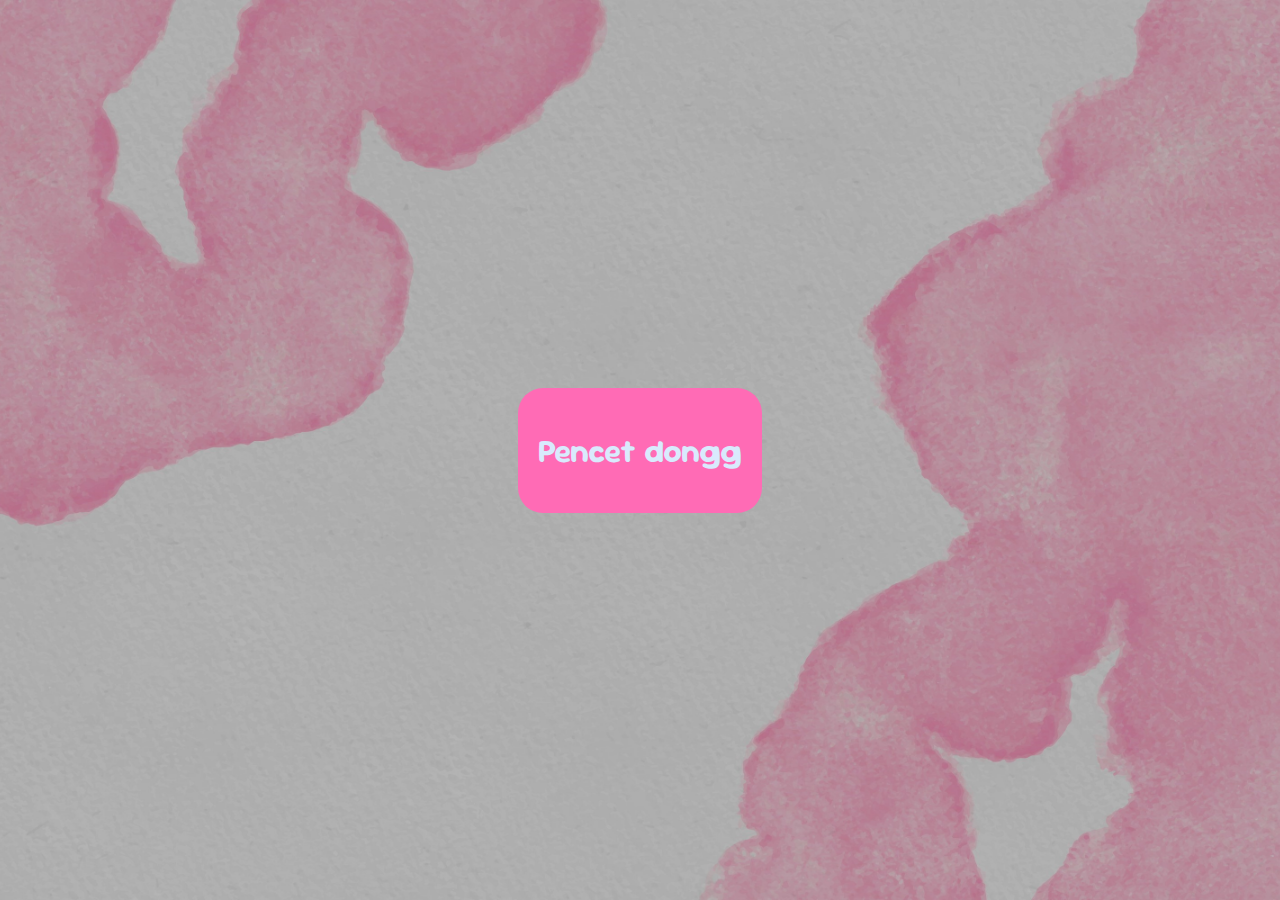
<file: index.html>
<!DOCTYPE html>
<html lang="en">
  <head>
    <meta charset="UTF-8" />
    <meta name="viewport" content="width=device-width, initial-scale=1.0" />
    <title>HELLOO</title>

    <link rel="stylesheet" href="styles.css" />
    <link
      href="https://cdnjs.cloudflare.com/ajax/libs/font-awesome/6.0.0/css/all.min.css"
      rel="stylesheet"
    />
    
  </head>
  <body>

    <section class="envelope" onclick="flipBoxText()">
      <p>Pencet dongg</p>
    </section>

    <div class="box-text">
      <h1>From Your Love</h1>
      <h2>
        HAPPY <br />
        BIRTHDAY
      </h2>
      <p>
        Happy Birthday Cintaa <br />
        aku ada sesuatu nih buat kamu <br />
        pencet tu yang dibawah
      </p>
      <a href="page.html" class="btn">LOVE</a>
    </div>

    <script src="script.js"></script>
  </body>
</html>
</file>
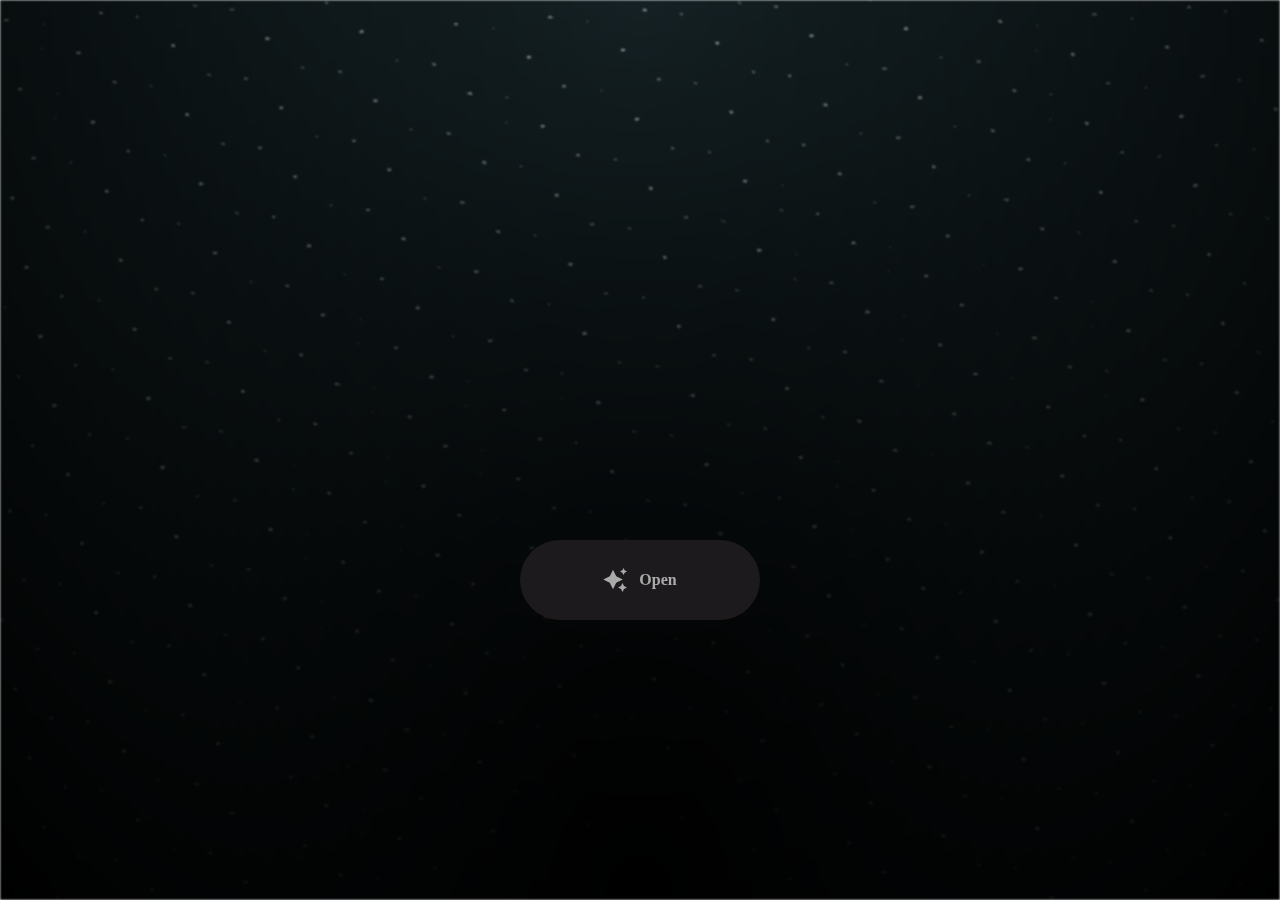
<file: flowers/index.html>
<html lang="en">

<head>
  <meta charset="UTF-8">
  <meta name="viewport" content="width=device-width, initial-scale=1.0">
  <link rel="shortcut icon" href="images/gift.png" type="image/x-icon">
  <link rel="stylesheet" href="css/index.css">

  <!-- Document Title -->
  <title>I Have Something</title>
</head>

<body>
  <!-- Background -->
  <div class="night"></div>

  <!-- Title -->
  <h1 class="title"></h1>

  <!-- Button -->
  <div style="position: absolute; top: 60vh; width: 100%; display: flex; justify-content: center;">
    <a href="flower.html" class="btn">
      <svg height="24" width="24" fill="#FFFFFF" viewBox="0 0 24 24" data-name="Layer 1" id="Layer_1" class="sparkle">
        <path
          d="M10,21.236,6.755,14.745.264,11.5,6.755,8.255,10,1.764l3.245,6.491L19.736,11.5l-6.491,3.245ZM18,21l1.5,3L21,21l3-1.5L21,18l-1.5-3L18,18l-3,1.5ZM19.333,4.667,20.5,7l1.167-2.333L24,3.5,21.667,2.333,20.5,0,19.333,2.333,17,3.5Z">
        </path>
      </svg>

      <span class="text">Open</span>
    </a>
  </div>

  <script src="js/index.js"></script>
</body>

</html>
</file>
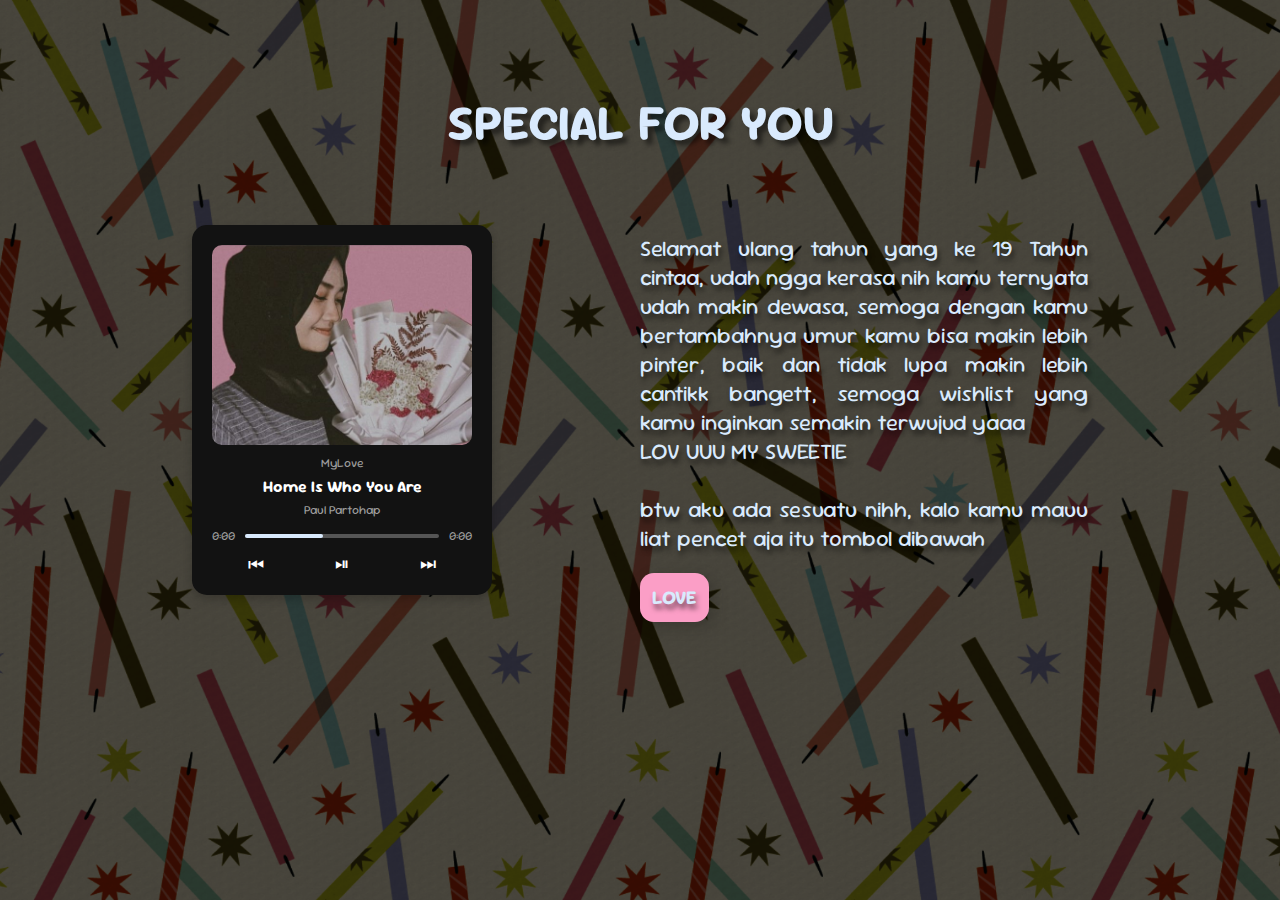
<file: page.html>
<!DOCTYPE html>
<html lang="en">
  <head>
    <meta charset="UTF-8" />
    <meta name="viewport" content="width=device-width, initial-scale=1.0" />
    <title>For You</title>

    <link rel="stylesheet" href="page.css" />
    <link
      href="https://cdnjs.cloudflare.com/ajax/libs/font-awesome/6.0.0/css/all.min.css"
      rel="stylesheet"
    />
  </head>
  <body>
    <h1>SPECIAL FOR YOU</h1>

    <div class="music-player">
      <!-- Album Cover -->
      <div class="album-cover">
        <span></span>
      </div>

      <!-- Info Lagu -->
      <div class="song-info">
        <p class="device">MyLove</p>
        <h2>Home Is Who You Are</h2>
        <p class="artist">Paul Partohap</p>
      </div>

      <!-- Progress Bar -->
      <div class="progress-container">
        <span class="current-time">0:00</span>
        <div class="progress-bar">
          <div class="progress" id="progress"></div>
        </div>
        <span class="total-time">0:00</span>
      </div>

      <!-- Kontrol Tombol -->
      <div class="controls">
        <button class="prev-btn">⏮</button>
        <button class="play-btn" id="playPauseBtn">⏯</button>
        <button class="next-btn">⏭</button>
      </div>

      <!-- Kontrol Volume
        <div class="volume-control">
            <input type="range" min="0" max="100" value="50" id="volumeSlider">
        </div>  -->

      <!-- Audio Element -->
      <audio id="audio" src="mp3/sound.mp3"></audio>
    </div>

    <div class="greet">
      <p>
        Selamat ulang tahun yang ke 19 Tahun cintaa, udah ngga kerasa nih kamu
        ternyata udah makin dewasa, semoga dengan kamu bertambahnya umur kamu
        bisa makin lebih pinter, baik dan tidak lupa makin lebih cantikk
        bangett, semoga wishlist yang kamu inginkan semakin terwujud yaaa <br />
        LOV UUU MY SWEETIE
      </p>
      <br />
      <p>
        btw aku ada sesuatu nihh, kalo kamu mauu liat pencet aja itu tombol
        dibawah
      </p>
      <br />
      <a href="flowers/index.html" class="btn-m">LOVE</a>
    </div>

    <script src="script.js"></script>
  </body>
</html>
</file>
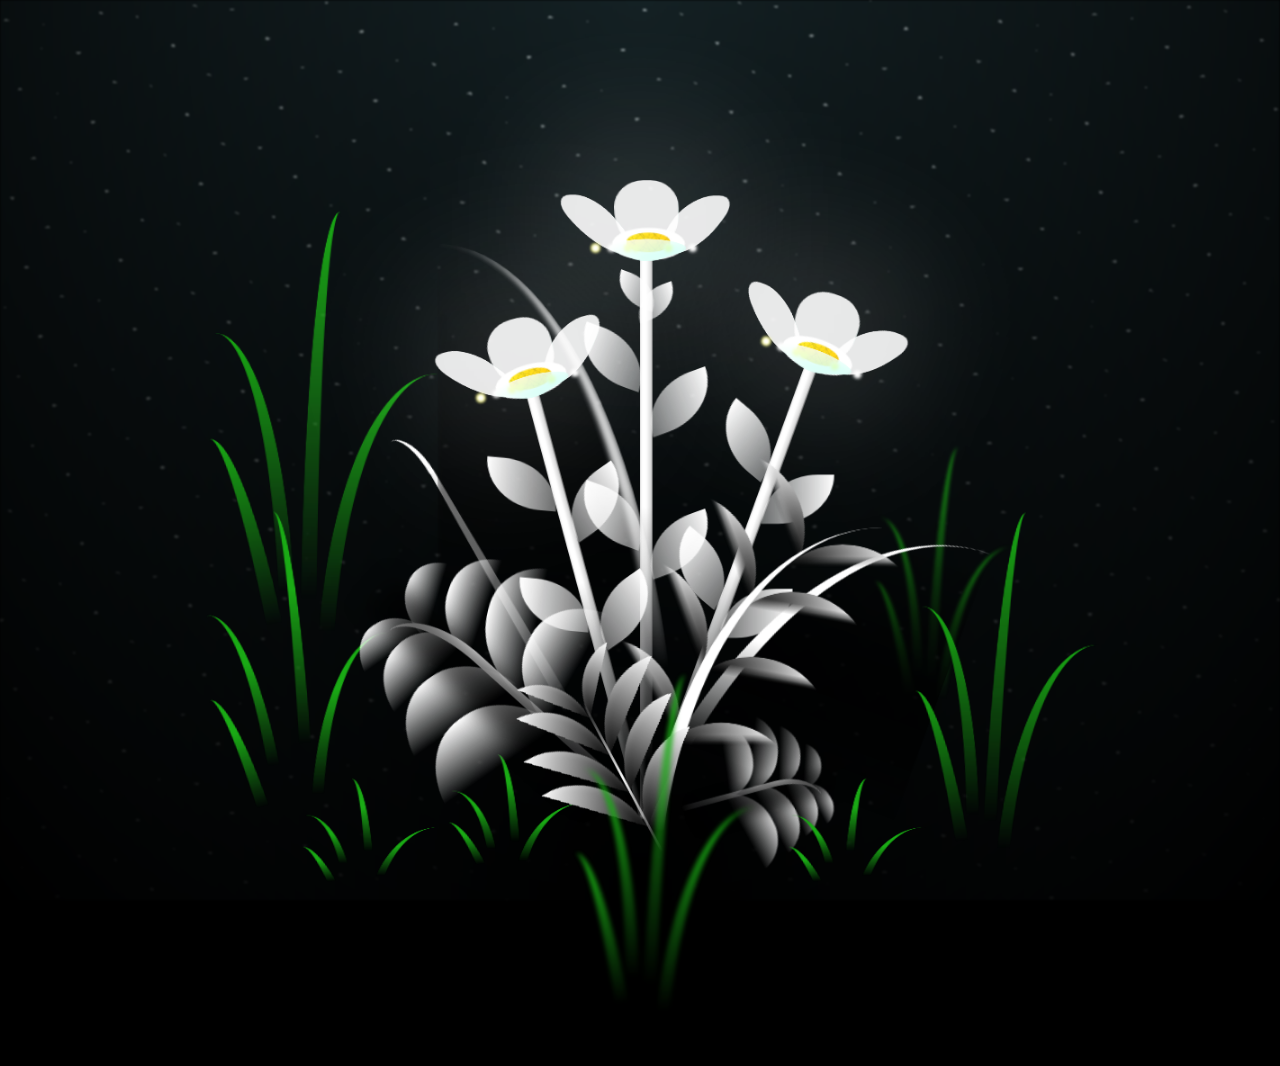
<file: flowers/flower.html>
<!DOCTYPE html>
<html lang="en">

<head>
  <meta charset="UTF-8">
  <meta http-equiv="X-UA-Compatible" content="IE=edge">
  <meta name="viewport" content="width=device-width, initial-scale=1.0">
  <link rel="shortcut icon" href="images/gift.png" type="image/x-icon">
  <link rel="stylesheet" href="css/style.css">

  <!-- Document Title -->
  <title>FLOWERS</title>
</head>

<body class="not-loaded">
  <!-- Background -->
  <div class="night"></div>

  <!-- Flower -->
  <div class="flowers">
    <div class="flower flower--1">
      <div class="flower__leafs flower__leafs--1">
        <div class="flower__leaf flower__leaf--1"></div>
        <div class="flower__leaf flower__leaf--2"></div>
        <div class="flower__leaf flower__leaf--3"></div>
        <div class="flower__leaf flower__leaf--4"></div>
        <div class="flower__white-circle"></div>

        <div class="flower__light flower__light--1"></div>
        <div class="flower__light flower__light--2"></div>
        <div class="flower__light flower__light--3"></div>
        <div class="flower__light flower__light--4"></div>
        <div class="flower__light flower__light--5"></div>
        <div class="flower__light flower__light--6"></div>
        <div class="flower__light flower__light--7"></div>
        <div class="flower__light flower__light--8"></div>

      </div>
      <div class="flower__line">
        <div class="flower__line__leaf flower__line__leaf--1"></div>
        <div class="flower__line__leaf flower__line__leaf--2"></div>
        <div class="flower__line__leaf flower__line__leaf--3"></div>
        <div class="flower__line__leaf flower__line__leaf--4"></div>
        <div class="flower__line__leaf flower__line__leaf--5"></div>
        <div class="flower__line__leaf flower__line__leaf--6"></div>
      </div>
    </div>

    <div class="flower flower--2">
      <div class="flower__leafs flower__leafs--2">
        <div class="flower__leaf flower__leaf--1"></div>
        <div class="flower__leaf flower__leaf--2"></div>
        <div class="flower__leaf flower__leaf--3"></div>
        <div class="flower__leaf flower__leaf--4"></div>
        <div class="flower__white-circle"></div>

        <div class="flower__light flower__light--1"></div>
        <div class="flower__light flower__light--2"></div>
        <div class="flower__light flower__light--3"></div>
        <div class="flower__light flower__light--4"></div>
        <div class="flower__light flower__light--5"></div>
        <div class="flower__light flower__light--6"></div>
        <div class="flower__light flower__light--7"></div>
        <div class="flower__light flower__light--8"></div>

      </div>
      <div class="flower__line">
        <div class="flower__line__leaf flower__line__leaf--1"></div>
        <div class="flower__line__leaf flower__line__leaf--2"></div>
        <div class="flower__line__leaf flower__line__leaf--3"></div>
        <div class="flower__line__leaf flower__line__leaf--4"></div>
      </div>
    </div>

    <div class="flower flower--3">
      <div class="flower__leafs flower__leafs--3">
        <div class="flower__leaf flower__leaf--1"></div>
        <div class="flower__leaf flower__leaf--2"></div>
        <div class="flower__leaf flower__leaf--3"></div>
        <div class="flower__leaf flower__leaf--4"></div>
        <div class="flower__white-circle"></div>

        <div class="flower__light flower__light--1"></div>
        <div class="flower__light flower__light--2"></div>
        <div class="flower__light flower__light--3"></div>
        <div class="flower__light flower__light--4"></div>
        <div class="flower__light flower__light--5"></div>
        <div class="flower__light flower__light--6"></div>
        <div class="flower__light flower__light--7"></div>
        <div class="flower__light flower__light--8"></div>

      </div>
      <div class="flower__line">
        <div class="flower__line__leaf flower__line__leaf--1"></div>
        <div class="flower__line__leaf flower__line__leaf--2"></div>
        <div class="flower__line__leaf flower__line__leaf--3"></div>
        <div class="flower__line__leaf flower__line__leaf--4"></div>
      </div>
    </div>

    <div class="grow-ans" style="--d:1.2s">
      <div class="flower__g-long">
        <div class="flower__g-long__top"></div>
        <div class="flower__g-long__bottom"></div>
      </div>
    </div>

    <div class="growing-grass">
      <div class="flower__grass flower__grass--1">
        <div class="flower__grass--top"></div>
        <div class="flower__grass--bottom"></div>
        <div class="flower__grass__leaf flower__grass__leaf--1"></div>
        <div class="flower__grass__leaf flower__grass__leaf--2"></div>
        <div class="flower__grass__leaf flower__grass__leaf--3"></div>
        <div class="flower__grass__leaf flower__grass__leaf--4"></div>
        <div class="flower__grass__leaf flower__grass__leaf--5"></div>
        <div class="flower__grass__leaf flower__grass__leaf--6"></div>
        <div class="flower__grass__leaf flower__grass__leaf--7"></div>
        <div class="flower__grass__leaf flower__grass__leaf--8"></div>
        <div class="flower__grass__overlay"></div>
      </div>
    </div>

    <div class="growing-grass">
      <div class="flower__grass flower__grass--2">
        <div class="flower__grass--top"></div>
        <div class="flower__grass--bottom"></div>
        <div class="flower__grass__leaf flower__grass__leaf--1"></div>
        <div class="flower__grass__leaf flower__grass__leaf--2"></div>
        <div class="flower__grass__leaf flower__grass__leaf--3"></div>
        <div class="flower__grass__leaf flower__grass__leaf--4"></div>
        <div class="flower__grass__leaf flower__grass__leaf--5"></div>
        <div class="flower__grass__leaf flower__grass__leaf--6"></div>
        <div class="flower__grass__leaf flower__grass__leaf--7"></div>
        <div class="flower__grass__leaf flower__grass__leaf--8"></div>
        <div class="flower__grass__overlay"></div>
      </div>
    </div>

    <div class="grow-ans" style="--d:2.4s">
      <div class="flower__g-right flower__g-right--1">
        <div class="leaf"></div>
      </div>
    </div>

    <div class="grow-ans" style="--d:2.8s">
      <div class="flower__g-right flower__g-right--2">
        <div class="leaf"></div>
      </div>
    </div>

    <div class="grow-ans" style="--d:2.8s">
      <div class="flower__g-front">
        <div class="flower__g-front__leaf-wrapper flower__g-front__leaf-wrapper--1">
          <div class="flower__g-front__leaf"></div>
        </div>
        <div class="flower__g-front__leaf-wrapper flower__g-front__leaf-wrapper--2">
          <div class="flower__g-front__leaf"></div>
        </div>
        <div class="flower__g-front__leaf-wrapper flower__g-front__leaf-wrapper--3">
          <div class="flower__g-front__leaf"></div>
        </div>
        <div class="flower__g-front__leaf-wrapper flower__g-front__leaf-wrapper--4">
          <div class="flower__g-front__leaf"></div>
        </div>
        <div class="flower__g-front__leaf-wrapper flower__g-front__leaf-wrapper--5">
          <div class="flower__g-front__leaf"></div>
        </div>
        <div class="flower__g-front__leaf-wrapper flower__g-front__leaf-wrapper--6">
          <div class="flower__g-front__leaf"></div>
        </div>
        <div class="flower__g-front__leaf-wrapper flower__g-front__leaf-wrapper--7">
          <div class="flower__g-front__leaf"></div>
        </div>
        <div class="flower__g-front__leaf-wrapper flower__g-front__leaf-wrapper--8">
          <div class="flower__g-front__leaf"></div>
        </div>
        <div class="flower__g-front__line"></div>
      </div>
    </div>

    <div class="grow-ans" style="--d:3.2s">
      <div class="flower__g-fr">
        <div class="leaf"></div>
        <div class="flower__g-fr__leaf flower__g-fr__leaf--1"></div>
        <div class="flower__g-fr__leaf flower__g-fr__leaf--2"></div>
        <div class="flower__g-fr__leaf flower__g-fr__leaf--3"></div>
        <div class="flower__g-fr__leaf flower__g-fr__leaf--4"></div>
        <div class="flower__g-fr__leaf flower__g-fr__leaf--5"></div>
        <div class="flower__g-fr__leaf flower__g-fr__leaf--6"></div>
        <div class="flower__g-fr__leaf flower__g-fr__leaf--7"></div>
        <div class="flower__g-fr__leaf flower__g-fr__leaf--8"></div>
      </div>
    </div>

    <div class="long-g long-g--0">
      <div class="grow-ans" style="--d:3s">
        <div class="leaf leaf--0"></div>
      </div>
      <div class="grow-ans" style="--d:2.2s">
        <div class="leaf leaf--1"></div>
      </div>
      <div class="grow-ans" style="--d:3.4s">
        <div class="leaf leaf--2"></div>
      </div>
      <div class="grow-ans" style="--d:3.6s">
        <div class="leaf leaf--3"></div>
      </div>
    </div>

    <div class="long-g long-g--1">
      <div class="grow-ans" style="--d:3.6s">
        <div class="leaf leaf--0"></div>
      </div>
      <div class="grow-ans" style="--d:3.8s">
        <div class="leaf leaf--1"></div>
      </div>
      <div class="grow-ans" style="--d:4s">
        <div class="leaf leaf--2"></div>
      </div>
      <div class="grow-ans" style="--d:4.2s">
        <div class="leaf leaf--3"></div>
      </div>
    </div>

    <div class="long-g long-g--2">
      <div class="grow-ans" style="--d:4s">
        <div class="leaf leaf--0"></div>
      </div>
      <div class="grow-ans" style="--d:4.2s">
        <div class="leaf leaf--1"></div>
      </div>
      <div class="grow-ans" style="--d:4.4s">
        <div class="leaf leaf--2"></div>
      </div>
      <div class="grow-ans" style="--d:4.6s">
        <div class="leaf leaf--3"></div>
      </div>
    </div>

    <div class="long-g long-g--3">
      <div class="grow-ans" style="--d:4s">
        <div class="leaf leaf--0"></div>
      </div>
      <div class="grow-ans" style="--d:4.2s">
        <div class="leaf leaf--1"></div>
      </div>
      <div class="grow-ans" style="--d:3s">
        <div class="leaf leaf--2"></div>
      </div>
      <div class="grow-ans" style="--d:3.6s">
        <div class="leaf leaf--3"></div>
      </div>
    </div>

    <div class="long-g long-g--4">
      <div class="grow-ans" style="--d:4s">
        <div class="leaf leaf--0"></div>
      </div>
      <div class="grow-ans" style="--d:4.2s">
        <div class="leaf leaf--1"></div>
      </div>
      <div class="grow-ans" style="--d:3s">
        <div class="leaf leaf--2"></div>
      </div>
      <div class="grow-ans" style="--d:3.6s">
        <div class="leaf leaf--3"></div>
      </div>
    </div>

    <div class="long-g long-g--5">
      <div class="grow-ans" style="--d:4s">
        <div class="leaf leaf--0"></div>
      </div>
      <div class="grow-ans" style="--d:4.2s">
        <div class="leaf leaf--1"></div>
      </div>
      <div class="grow-ans" style="--d:3s">
        <div class="leaf leaf--2"></div>
      </div>
      <div class="grow-ans" style="--d:3.6s">
        <div class="leaf leaf--3"></div>
      </div>
    </div>

    <div class="long-g long-g--6">
      <div class="grow-ans" style="--d:4.2s">
        <div class="leaf leaf--0"></div>
      </div>
      <div class="grow-ans" style="--d:4.4s">
        <div class="leaf leaf--1"></div>
      </div>
      <div class="grow-ans" style="--d:4.6s">
        <div class="leaf leaf--2"></div>
      </div>
      <div class="grow-ans" style="--d:4.8s">
        <div class="leaf leaf--3"></div>
      </div>
    </div>

    <div class="long-g long-g--7">
      <div class="grow-ans" style="--d:3s">
        <div class="leaf leaf--0"></div>
      </div>
      <div class="grow-ans" style="--d:3.2s">
        <div class="leaf leaf--1"></div>
      </div>
      <div class="grow-ans" style="--d:3.5s">
        <div class="leaf leaf--2"></div>
      </div>
      <div class="grow-ans" style="--d:3.6s">
        <div class="leaf leaf--3"></div>
      </div>
    </div>
  </div>

  <!-- Title -->
  <h1 class="title"><span id="title"></span></h1>
</body>

</html>

<!-- Import Javascript -->
<script src="js/main.js"></script>
</file>
<file: styles.css>
@import url("https://fonts.googleapis.com/css2?family=Atma:wght@300;400;500;600;700&family=Fredoka:wght@300..700&family=Italiana&family=Love+Ya+Like+A+Sister&family=Luckiest+Guy&family=Poppins:ital,wght@0,100;0,200;0,300;0,400;0,500;0,600;0,700;0,800;0,900;1,100;1,200;1,300;1,400;1,500;1,600;1,700;1,800;1,900&family=Sour+Gummy:ital,wght@0,100..900;1,100..900&family=Tinos:ital,wght@0,400;0,700;1,400;1,700&display=swap");

body {
  font-family: "Sour Gummy", sans-serif;
  display: flex;
  justify-content: center;
  align-items: center;
  height: 100vh;
  margin: 0;
  background-image: url(img/back1.jpg);
  background-size: cover;
  background-position: center; /* Menambahkan posisi latar belakang agar tetap terfokus */
  background-attachment: fixed; /* Agar gambar latar belakang tetap saat scroll */
}

.envelope {
  font-size: 2rem;
  cursor: pointer;
  color: rgb(217, 234, 253);
  background-color: rgb(255, 107, 181);
  padding: 10px 20px;
  font-weight: bold;
  border-radius: 25px;
  text-decoration: none;
  text-align: center;
  display: inline-block;
  transition: transform 0.3s ease; /* Efek transisi */
}

.envelope:hover {
  transform: scale(1.1); /* Efek zoom saat hover */
}

.box-text {
  color: rgb(251, 158, 198);
  display: none;
  padding: 12%;
  background-color: #D9EAFD;
  border-radius: 30px;
  max-width: 300px;
  text-align: center;
  transform: rotateY(90deg);
  transition: transform 0.6s ease;
  position: relative;
}

.box-text h1 {
  margin-top: 0;
  padding-top: 0;
  position: absolute;
  font-size: 1.5rem;
  top: 10%;
  left: 50%;
  transform: translateX(-50%);
}

.box-text h2 {
  font-size: 3rem; /* Menurunkan ukuran font untuk responsivitas */
}

.box-text p {
  padding-top: 10%;
  font-size: 18px;
}

.btn {
  color: white;
  background-color: #ff69b4;
  padding: 10px 20px;
  font-size: 1.2rem;
  font-weight: bold;
  border-radius: 25px;
  text-decoration: none;
  position: absolute;
  bottom: 10%;
  left: 50%;
  transform: translateX(-50%);
  text-align: center;
}

.btn:hover {
  background-color: #ff1493;
}

.box-text.show {
  display: block;
  transform: rotateY(0deg);
}

.envelope.hide {
  display: none;
}

@media screen and (max-width: 768px) {
  body {
    display: flex;
    justify-content: center;
    align-items: center;
    height: 100vh;
    margin: 0;
    flex-direction: column;
  }

  .envelope {
    font-size: 1.5rem;
    padding: 10px 20px;
    display: inline-block;
    margin: 0 auto;
  }

  .box-text {
    padding: 20px; /* Menambah padding lebih banyak agar box lebih besar */
    max-width: 100%; /* Membuat box lebih lebar */
    background-color: #D9EAFD;
    border-radius: 30px;
    text-align: center;
    color: rgb(251, 158, 198);
    display: none;
    transform: rotateY(90deg);
    transition: transform 0.6s ease;
    position: relative;
    font-size: 1.4rem; /* Meningkatkan ukuran font di dalam box-text */
  }

  .box-text h1 {
    font-size: 20px; /* Membesarkan ukuran font h1 */
    margin: 0;
  }

  .box-text h2 {
    padding-top: 70px;
    font-size: 40px; /* Membesarkan ukuran font h2 */
  }

  .box-text p {
    font-size: 20; /* Membesarkan ukuran font dalam paragraf */
    padding-top: 5%;
    padding-bottom: 27%;
  }

  .btn {
    font-size: 20px;
    margin-top: 100%;
  }
}
</file>
<file: flowers/css/index.css>
*,
*::after,
*::before {
  padding: 0;
  margin: 0;
  box-sizing: border-box;
}

:root {
  --dark-color: #000;
}

.night {
  position: fixed;
  left: 50%;
  top: 0;
  transform: translateX(-50%);
  width: 100%;
  height: 100%;
  filter: blur(0.1vmin);
  background-image: radial-gradient(ellipse at top, transparent 0%, var(--dark-color)), radial-gradient(ellipse at bottom, var(--dark-color), rgba(145, 233, 255, 0.2)), repeating-linear-gradient(220deg, rgb(0, 0, 0) 0px, rgb(0, 0, 0) 19px, transparent 19px, transparent 22px), repeating-linear-gradient(189deg, rgb(0, 0, 0) 0px, rgb(0, 0, 0) 19px, transparent 19px, transparent 22px), repeating-linear-gradient(148deg, rgb(0, 0, 0) 0px, rgb(0, 0, 0) 19px, transparent 19px, transparent 22px), linear-gradient(90deg, rgb(255, 255, 250), rgb(240, 240, 240));
}

.title {
  position: absolute;
  top: 0;
  left: 0;
  color: white;
  font-family: 'Courier New', Courier, monospace;

  display: flex;
  flex-wrap: wrap;
  justify-content: center;
  align-content: center;
  align-items: center;

  width: 100%;
  height: 100vh;
  text-shadow: 0 0 20px white;
  letter-spacing: 0px;
}

@media (min-width: 500px) {
  .title {
    letter-spacing: 20px;
  }
}

@keyframes typing {
  from {
    opacity: 0;
  }

  to {
    opacity: 1;
  }
}

/* Terapkan animasi dengan delay */
.title span {
  opacity: 0;
  animation: typing 1s ease forwards;
  animation-delay: var(--delay);
}

a {
  text-decoration: none;
}

.btn {
  border: none;
  width: 15em;
  height: 5em;
  border-radius: 3em;
  display: flex;
  justify-content: center;
  align-items: center;
  gap: 12px;
  background: #1C1A1C;
  cursor: pointer;
  transition: all 450ms ease-in-out;
}

.sparkle {
  fill: #AAAAAA;
  transition: all 800ms ease;
}

.text {
  font-weight: 600;
  color: #AAAAAA;
  font-size: medium;
}

.btn:hover {
  background: linear-gradient(0deg, #A47CF3, #683FEA);
  box-shadow: inset 0px 1px 0px 0px rgba(255, 255, 255, 0.4),
    inset 0px -4px 0px 0px rgba(0, 0, 0, 0.2),
    0px 0px 0px 4px rgba(255, 255, 255, 0.2),
    0px 0px 180px 0px #9917FF;
  transform: translateY(-2px);
}

.btn:hover .text {
  color: white;
}

.btn:hover .sparkle {
  fill: white;
  transform: scale(1.2);
}
</file>
<file: page.css>
@import url("https://fonts.googleapis.com/css2?family=Atma:wght@300;400;500;600;700&family=Fredoka:wght@300..700&family=Italiana&family=Love+Ya+Like+A+Sister&family=Luckiest+Guy&family=Poppins:ital,wght@0,100;0,200;0,300;0,400;0,500;0,600;0,700;0,800;0,900;1,100;1,200;1,300;1,400;1,500;1,600;1,700;1,800;1,900&family=Sour+Gummy:ital,wght@0,100..900;1,100..900&family=Tinos:ital,wght@0,400;0,700;1,400;1,700&display=swap");

/* Reset CSS */
* {
  margin: 0;
  padding: 0;
  box-sizing: border-box;
}

body {
  font-family: "Sour Gummy", sans-serif;
  display: flex;
  justify-content: center;
  align-items: center;
  height: 100vh;
  background-image: url(img/back2.png);
  background-size: cover;
}

h1 {
  position: absolute; /* Membuat h1 diatur posisinya */
  top: 10%; /* Atur jarak dari atas */
  left: 50%; /* Membuat h1 berada di tengah secara horizontal */
  transform: translateX(
    -50%
  ); /* Menggeser elemen ke kiri sebesar 50% lebarnya */
  color: #d9eafd; /* Warna teks */
  font-size: 50px; /* Ukuran font */
  font-weight: bold;
  z-index: 10; /* Pastikan h1 muncul di atas elemen lainnya */
  text-shadow: 5px 5px 5px rgba(0, 0, 0, 0.5); /* Efek bayangan teks */
}

.music-player {
  background-color: #121212; /* Warna gelap seperti Spotify */
  color: #fff;
  width: 300px;
  border-radius: 15px;
  padding: 20px;
  box-shadow: 0 4px 10px rgba(0, 0, 0, 0.2);
  text-align: center;
  position: absolute;
  top: 25%; /* Jarak dari atas */
  left: 15%;
}

.album-cover {
  width: 100%;
  height: 200px;
  background-image: url(img/pict1.jpg);
  background-size: cover;
  display: flex;
  justify-content: center;
  align-items: center;
  border-radius: 10px;
  color: #ddd;
  font-weight: bold;
}

.song-info {
  margin-top: 10px;
}

.device {
  font-size: 12px;
  color: #9c9c9c;
}

.song-info h2 {
  margin: 5px 0;
  font-size: 16px;
}

.artist {
  font-size: 12px;
  color: #9c9c9c;
}

/* Progress Bar */
.progress-container {
  display: flex;
  align-items: center;
  gap: 10px;
  margin-top: 10px;
}

.current-time,
.total-time {
  font-size: 12px;
  color: #9c9c9c;
}

.progress-bar {
  flex: 1;
  height: 4px;
  background-color: #555;
  border-radius: 2px;
  position: relative;
}

.progress {
  height: 100%;
  width: 40%; /* Sesuaikan ini untuk persentase waktu berjalan */
  background-color: #d9eafd;
  border-radius: 2px;
}

/* Kontrol Tombol */
.controls {
  display: flex;
  justify-content: space-around;
  margin-top: 10px;
}

button {
  background: none;
  border: none;
  color: #fff;
  font-size: 18px;
  cursor: pointer;
  transition: transform 0.2s;
}

button:hover {
  transform: scale(1.1);
}

/* Volume Control */
.volume-control {
  margin-top: 10px;
}

.volume-control input[type="range"] {
  width: 100%;
}

.devices {
  margin-top: 10px;
  font-size: 12px;
  color: #9c9c9c;
}

.greet {
  color: rgb(217, 234, 253);
  text-shadow: 2px 5px 5px rgba(0, 0, 0, 0.5); /* Efek bayangan teks */
  position: absolute;
  text-align: justify;
  font-size: 22px;
  top: 26%;
  left: 50%;
  right: 15%;
}

.btn-m {
  color: #d9eafd;
  font-size: 1.2rem;
  font-weight: bold;
  text-decoration: none;
  padding: 12px;
  border-radius: 14px;
  margin-top: 35%;
  background-color: #fb9ec6;
  box-shadow: 4px 4px 15px rgba(0, 0, 0, 0.2);
}

.love {
  position: absolute;
  top: 85%;
  font-size: 50px;
}

@media screen and (max-width: 768px) {
    body {
      flex-direction: column;
      height: auto;
      padding: 20px;
      display: flex;
      align-items: center; /* Pusatkan elemen secara horizontal */
    }
  
    h1 {
      font-size: 23px;
      transform: translateX(-50%);
      justify-content: center;
    }
  
    .music-player {
      width: 70%;
      top: 20%;
      left: 50%;
      transform: translateX(-50%);
    }
  
    .album-cover {
      width: 100%;
    }
  
    .song-info h2 {
      font-size: 14px;
    }
  
    .greet {
      color: rgb(217, 234, 253);
      text-shadow: 2px 5px 5px rgba(0, 0, 0, 0.5); /* Efek bayangan teks */
      position: absolute;
      text-align: justify;
      font-size: 18px;
      top: 75%; /* Atur posisi atas agar lebih baik di perangkat kecil */
      left: 0;
      right: 0; /* Ini memastikan jarak kiri dan kanan sama */
      margin-left: auto; /* Menambahkan margin kiri otomatis */
      margin-right: auto; /* Menambahkan margin kanan otomatis */
      width: 80%; /* Atur lebar sesuai kebutuhan */
    }
  
    .btn-m {
        color: #d9eafd;
        font-size: 1.2rem;
        font-weight: bold;
        text-decoration: none;
        padding: 12px;
        border-radius: 14px;
        margin-top: 20px; /* Menambahkan jarak atas */
        margin-bottom: 40px; /* Menambahkan ruang kosong di bawah tombol */
        background-color: #fb9ec6;
        box-shadow: 4px 4px 15px rgba(0, 0, 0, 0.2);
        display: block; /* Tombol berada di tengah */
        margin-left: auto;
        margin-right: auto;
        text-align: center; /* Memastikan teks di dalam tombol berada di tengah */
      }
      
  }
</file>
<file: flowers/css/style.css>
*,
*::after,
*::before {
  padding: 0;
  margin: 0;
  box-sizing: border-box;
}

:root {
  --dark-color: #000;
}

.title {
  position: absolute;
  width: 100%;
  text-align: center;
  margin-top: 50px;
  top: 0;
  left: 0;
  color: white;
  font-family: 'Courier New', Courier, monospace;
  font-size: 70px;
  text-shadow: 0px 0px 20px white;
}

body {
  display: flex;
  align-items: flex-end;
  justify-content: center;
  min-height: 100vh;
  background-color: var(--dark-color);
  overflow: hidden;
  perspective: 1000px;
}

.night {
  position: fixed;
  left: 50%;
  top: 0;
  transform: translateX(-50%);
  width: 100%;
  height: 100%;
  filter: blur(0.1vmin);
  background-image: radial-gradient(ellipse at top, transparent 0%, var(--dark-color)), radial-gradient(ellipse at bottom, var(--dark-color), rgba(145, 233, 255, 0.2)), repeating-linear-gradient(220deg, rgb(0, 0, 0) 0px, rgb(0, 0, 0) 19px, transparent 19px, transparent 22px), repeating-linear-gradient(189deg, rgb(0, 0, 0) 0px, rgb(0, 0, 0) 19px, transparent 19px, transparent 22px), repeating-linear-gradient(148deg, rgb(0, 0, 0) 0px, rgb(0, 0, 0) 19px, transparent 19px, transparent 22px), linear-gradient(90deg, rgb(255, 255, 250), rgb(240, 240, 240));
}

.flowers {
  position: relative;
  transform: scale(0.9);
}

.flower {
  position: absolute;
  bottom: 10vmin;
  transform-origin: bottom center;
  z-index: 10;
  --fl-speed: 0.8s;
}

.flower--1 {
  animation: moving-flower-1 4s linear infinite;
}

.flower--1 .flower__line {
  height: 70vmin;
  animation-delay: 0.3s;
}

.flower--1 .flower__line__leaf--1 {
  animation: blooming-leaf-right var(--fl-speed) 1.6s backwards;
}

.flower--1 .flower__line__leaf--2 {
  animation: blooming-leaf-right var(--fl-speed) 1.4s backwards;
}

.flower--1 .flower__line__leaf--3 {
  animation: blooming-leaf-left var(--fl-speed) 1.2s backwards;
}

.flower--1 .flower__line__leaf--4 {
  animation: blooming-leaf-left var(--fl-speed) 1s backwards;
}

.flower--1 .flower__line__leaf--5 {
  animation: blooming-leaf-right var(--fl-speed) 1.8s backwards;
}

.flower--1 .flower__line__leaf--6 {
  animation: blooming-leaf-left var(--fl-speed) 2s backwards;
}

.flower--2 {
  left: 50%;
  transform: rotate(20deg);
  animation: moving-flower-2 4s linear infinite;
}

.flower--2 .flower__line {
  height: 60vmin;
  animation-delay: 0.6s;
}

.flower--2 .flower__line__leaf--1 {
  animation: blooming-leaf-right var(--fl-speed) 1.9s backwards;
}

.flower--2 .flower__line__leaf--2 {
  animation: blooming-leaf-right var(--fl-speed) 1.7s backwards;
}

.flower--2 .flower__line__leaf--3 {
  animation: blooming-leaf-left var(--fl-speed) 1.5s backwards;
}

.flower--2 .flower__line__leaf--4 {
  animation: blooming-leaf-left var(--fl-speed) 1.3s backwards;
}

.flower--3 {
  left: 50%;
  transform: rotate(-15deg);
  animation: moving-flower-3 4s linear infinite;
}

.flower--3 .flower__line {
  animation-delay: 0.9s;
}

.flower--3 .flower__line__leaf--1 {
  animation: blooming-leaf-right var(--fl-speed) 2.5s backwards;
}

.flower--3 .flower__line__leaf--2 {
  animation: blooming-leaf-right var(--fl-speed) 2.3s backwards;
}

.flower--3 .flower__line__leaf--3 {
  animation: blooming-leaf-left var(--fl-speed) 2.1s backwards;
}

.flower--3 .flower__line__leaf--4 {
  animation: blooming-leaf-left var(--fl-speed) 1.9s backwards;
}

.flower__leafs {
  position: relative;
  animation: blooming-flower 2s backwards;
}

.flower__leafs--1 {
  animation-delay: 1.1s;
}

.flower__leafs--2 {
  animation-delay: 1.4s;
}

.flower__leafs--3 {
  animation-delay: 1.7s;
}

.flower__leafs::after {
  content: "";
  position: absolute;
  left: 0;
  top: 0;
  transform: translate(-50%, -100%);
  width: 8vmin;
  height: 8vmin;
  background-color: #fff;
  filter: blur(10vmin);
}

.flower__leaf {
  position: absolute;
  bottom: 0;
  left: 50%;
  width: 8vmin;
  height: 11vmin;
  border-radius: 51% 49% 47% 53%/44% 45% 55% 69%;
  background-color: #a7ffee;
  background-image: linear-gradient(to top, #fff, #fff);
  transform-origin: bottom center;
  opacity: 0.9;
  box-shadow: inset 0 0 2vmin rgba(255, 255, 255, 0.5);
}

.flower__leaf--1 {
  transform: translate(-10%, 1%) rotateY(40deg) rotateX(-50deg);
}

.flower__leaf--2 {
  transform: translate(-50%, -4%) rotateX(40deg);
}

.flower__leaf--3 {
  transform: translate(-90%, 0%) rotateY(45deg) rotateX(50deg);
}

.flower__leaf--4 {
  width: 8vmin;
  height: 8vmin;
  transform-origin: bottom left;
  border-radius: 4vmin 10vmin 4vmin 4vmin;
  transform: translate(0%, 18%) rotateX(70deg) rotate(-43deg);
  background-image: linear-gradient(to top, rgba(255, 2555, 255, 0.4), #fff);
  z-index: 1;
  opacity: 0.8;
  -webkit-transform: translate(0%, 18%) rotateX(70deg) rotate(-43deg);
  -moz-transform: translate(0%, 18%) rotateX(70deg) rotate(-43deg);
  -ms-transform: translate(0%, 18%) rotateX(70deg) rotate(-43deg);
  -o-transform: translate(0%, 18%) rotateX(70deg) rotate(-43deg);
}

.flower__white-circle {
  position: absolute;
  left: -3.5vmin;
  top: -3vmin;
  width: 9vmin;
  height: 4vmin;
  border-radius: 50%;
  background-color: #fff;
}

.flower__white-circle::after {
  content: "";
  position: absolute;
  left: 50%;
  top: 45%;
  transform: translate(-50%, -50%);
  width: 60%;
  height: 60%;
  border-radius: inherit;
  background-image: repeating-linear-gradient(135deg, rgba(0, 0, 0, 0.03) 0px, rgba(0, 0, 0, 0.03) 1px, transparent 1px, transparent 12px), repeating-linear-gradient(45deg, rgba(0, 0, 0, 0.03) 0px, rgba(0, 0, 0, 0.03) 1px, transparent 1px, transparent 12px), repeating-linear-gradient(67.5deg, rgba(0, 0, 0, 0.03) 0px, rgba(0, 0, 0, 0.03) 1px, transparent 1px, transparent 12px), repeating-linear-gradient(135deg, rgba(0, 0, 0, 0.03) 0px, rgba(0, 0, 0, 0.03) 1px, transparent 1px, transparent 12px), repeating-linear-gradient(45deg, rgba(0, 0, 0, 0.03) 0px, rgba(0, 0, 0, 0.03) 1px, transparent 1px, transparent 12px), repeating-linear-gradient(112.5deg, rgba(0, 0, 0, 0.03) 0px, rgba(0, 0, 0, 0.03) 1px, transparent 1px, transparent 12px), repeating-linear-gradient(112.5deg, rgba(0, 0, 0, 0.03) 0px, rgba(0, 0, 0, 0.03) 1px, transparent 1px, transparent 12px), repeating-linear-gradient(45deg, rgba(0, 0, 0, 0.03) 0px, rgba(0, 0, 0, 0.03) 1px, transparent 1px, transparent 12px), repeating-linear-gradient(22.5deg, rgba(0, 0, 0, 0.03) 0px, rgba(0, 0, 0, 0.03) 1px, transparent 1px, transparent 12px), repeating-linear-gradient(45deg, rgba(0, 0, 0, 0.03) 0px, rgba(0, 0, 0, 0.03) 1px, transparent 1px, transparent 12px), repeating-linear-gradient(22.5deg, rgba(0, 0, 0, 0.03) 0px, rgba(0, 0, 0, 0.03) 1px, transparent 1px, transparent 12px), repeating-linear-gradient(135deg, rgba(0, 0, 0, 0.03) 0px, rgba(0, 0, 0, 0.03) 1px, transparent 1px, transparent 12px), repeating-linear-gradient(157.5deg, rgba(0, 0, 0, 0.03) 0px, rgba(0, 0, 0, 0.03) 1px, transparent 1px, transparent 12px), repeating-linear-gradient(67.5deg, rgba(0, 0, 0, 0.03) 0px, rgba(0, 0, 0, 0.03) 1px, transparent 1px, transparent 12px), repeating-linear-gradient(67.5deg, rgba(0, 0, 0, 0.03) 0px, rgba(0, 0, 0, 0.03) 1px, transparent 1px, transparent 12px), linear-gradient(90deg, rgb(255, 235, 18), rgb(255, 206, 0));
}

.flower__line {
  height: 55vmin;
  width: 1.5vmin;
  background-image: linear-gradient(to left, rgba(0, 0, 0, 0.2), transparent, rgba(255, 255, 255, 0.2)), linear-gradient(to top, transparent 10%, #fff, #fff);
  box-shadow: inset 0 0 2px rgba(0, 0, 0, 0.5);
  animation: grow-flower-tree 4s backwards;
}

.flower__line__leaf {
  --w: 7vmin;
  --h: calc(var(--w) + 2vmin);
  position: absolute;
  top: 20%;
  left: 90%;
  width: var(--w);
  height: var(--h);
  border-top-right-radius: var(--h);
  border-bottom-left-radius: var(--h);
  background-image: linear-gradient(to top, rgba(255, 255, 255, 0.4), #fff);
}

.flower__line__leaf--1 {
  transform: rotate(70deg) rotateY(30deg);
}

.flower__line__leaf--2 {
  top: 45%;
  transform: rotate(70deg) rotateY(30deg);
}

.flower__line__leaf--3,
.flower__line__leaf--4,
.flower__line__leaf--6 {
  border-top-right-radius: 0;
  border-bottom-left-radius: 0;
  border-top-left-radius: var(--h);
  border-bottom-right-radius: var(--h);
  left: -460%;
  top: 12%;
  transform: rotate(-70deg) rotateY(30deg);
}

.flower__line__leaf--4 {
  top: 40%;
}

.flower__line__leaf--5 {
  top: 0;
  transform-origin: left;
  transform: rotate(70deg) rotateY(30deg) scale(0.6);
}

.flower__line__leaf--6 {
  top: -2%;
  left: -450%;
  transform-origin: right;
  transform: rotate(-70deg) rotateY(30deg) scale(0.6);
}

.flower__light {
  position: absolute;
  bottom: 0vmin;
  width: 1vmin;
  height: 1vmin;
  background-color: rgb(255, 251, 0);
  border-radius: 50%;
  filter: blur(0.2vmin);
  animation: light-ans 4s linear infinite backwards;
}

.flower__light:nth-child(odd) {
  background-color: #fff;
}

.flower__light--1 {
  left: -2vmin;
  animation-delay: 1s;
}

.flower__light--2 {
  left: 3vmin;
  animation-delay: 0.5s;
}

.flower__light--3 {
  left: -6vmin;
  animation-delay: 0.3s;
}

.flower__light--4 {
  left: 6vmin;
  animation-delay: 0.9s;
}

.flower__light--5 {
  left: -1vmin;
  animation-delay: 1.5s;
}

.flower__light--6 {
  left: -4vmin;
  animation-delay: 3s;
}

.flower__light--7 {
  left: 3vmin;
  animation-delay: 2s;
}

.flower__light--8 {
  left: -6vmin;
  animation-delay: 3.5s;
}

.flower__grass {
  --c: #fff;
  --line-w: 1.5vmin;
  position: absolute;
  bottom: 12vmin;
  left: -7vmin;
  display: flex;
  flex-direction: column;
  align-items: flex-end;
  z-index: 20;
  transform-origin: bottom center;
  transform: rotate(-48deg) rotateY(40deg);
}

.flower__grass--1 {
  animation: moving-grass 2s linear infinite;
}

.flower__grass--2 {
  left: 2vmin;
  bottom: 10vmin;
  transform: scale(0.5) rotate(75deg) rotateX(10deg) rotateY(-200deg);
  opacity: 0.8;
  z-index: 0;
  animation: moving-grass--2 1.5s linear infinite;
}

.flower__grass--top {
  width: 7vmin;
  height: 10vmin;
  border-top-right-radius: 100%;
  border-right: var(--line-w) solid var(--c);
  transform-origin: bottom center;
  transform: rotate(-2deg);
}

.flower__grass--bottom {
  margin-top: -2px;
  width: var(--line-w);
  height: 25vmin;
  background-image: linear-gradient(to top, transparent, var(--c));
}

.flower__grass__leaf {
  --size: 10vmin;
  position: absolute;
  width: calc(var(--size) * 2.1);
  height: var(--size);
  border-top-left-radius: var(--size);
  border-top-right-radius: var(--size);
  background-image: linear-gradient(to top, transparent, transparent 30%, var(--c));
  z-index: 100;
}

.flower__grass__leaf--1 {
  top: -6%;
  left: 30%;
  --size: 6vmin;
  transform: rotate(-20deg);
  animation: growing-grass-ans--1 2s 2.6s backwards;
}

@keyframes growing-grass-ans--1 {
  0% {
    transform-origin: bottom left;
    transform: rotate(-20deg) scale(0);
  }
}

.flower__grass__leaf--2 {
  top: -5%;
  left: -110%;
  --size: 6vmin;
  transform: rotate(10deg);
  animation: growing-grass-ans--2 2s 2.4s linear backwards;
}

@keyframes growing-grass-ans--2 {
  0% {
    transform-origin: bottom right;
    transform: rotate(10deg) scale(0);
  }
}

.flower__grass__leaf--3 {
  top: 5%;
  left: 60%;
  --size: 8vmin;
  transform: rotate(-18deg) rotateX(-20deg);
  animation: growing-grass-ans--3 2s 2.2s linear backwards;
}

@keyframes growing-grass-ans--3 {
  0% {
    transform-origin: bottom left;
    transform: rotate(-18deg) rotateX(-20deg) scale(0);
  }
}

.flower__grass__leaf--4 {
  top: 6%;
  left: -135%;
  --size: 8vmin;
  transform: rotate(2deg);
  animation: growing-grass-ans--4 2s 2s linear backwards;
}

@keyframes growing-grass-ans--4 {
  0% {
    transform-origin: bottom right;
    transform: rotate(2deg) scale(0);
  }
}

.flower__grass__leaf--5 {
  top: 20%;
  left: 60%;
  --size: 10vmin;
  transform: rotate(-24deg) rotateX(-20deg);
  animation: growing-grass-ans--5 2s 1.8s linear backwards;
}

@keyframes growing-grass-ans--5 {
  0% {
    transform-origin: bottom left;
    transform: rotate(-24deg) rotateX(-20deg) scale(0);
  }
}

.flower__grass__leaf--6 {
  top: 22%;
  left: -180%;
  --size: 10vmin;
  transform: rotate(10deg);
  animation: growing-grass-ans--6 2s 1.6s linear backwards;
}

@keyframes growing-grass-ans--6 {
  0% {
    transform-origin: bottom right;
    transform: rotate(10deg) scale(0);
  }
}

.flower__grass__leaf--7 {
  top: 39%;
  left: 70%;
  --size: 10vmin;
  transform: rotate(-10deg);
  animation: growing-grass-ans--7 2s 1.4s linear backwards;
}

@keyframes growing-grass-ans--7 {
  0% {
    transform-origin: bottom left;
    transform: rotate(-10deg) scale(0);
  }
}

.flower__grass__leaf--8 {
  top: 40%;
  left: -215%;
  --size: 11vmin;
  transform: rotate(10deg);
  animation: growing-grass-ans--8 2s 1.2s linear backwards;
}

@keyframes growing-grass-ans--8 {
  0% {
    transform-origin: bottom right;
    transform: rotate(10deg) scale(0);
  }
}

.flower__grass__overlay {
  position: absolute;
  top: -10%;
  right: 0%;
  width: 100%;
  height: 100%;
  background-color: rgba(0, 0, 0, 0.6);
  filter: blur(1.5vmin);
  z-index: 100;
}

.flower__g-long {
  --w: 2vmin;
  --h: 6vmin;
  --c: #fff;
  position: absolute;
  bottom: 10vmin;
  left: -3vmin;
  transform-origin: bottom center;
  transform: rotate(-30deg) rotateY(-20deg);
  display: flex;
  flex-direction: column;
  align-items: flex-end;
  animation: flower-g-long-ans 3s linear infinite;
}

@keyframes flower-g-long-ans {

  0%,
  100% {
    transform: rotate(-30deg) rotateY(-20deg);
  }

  50% {
    transform: rotate(-32deg) rotateY(-20deg);
  }
}

.flower__g-long__top {
  top: calc(var(--h) * -1);
  width: calc(var(--w) + 1vmin);
  height: var(--h);
  border-top-right-radius: 100%;
  border-right: 0.7vmin solid var(--c);
  transform: translate(-0.7vmin, 1vmin);
}

.flower__g-long__bottom {
  width: var(--w);
  height: 50vmin;
  transform-origin: bottom center;
  background-image: linear-gradient(to top, transparent 30%, var(--c));
  box-shadow: inset 0 0 2px rgba(0, 0, 0, 0.5);
  -webkit-clip-path: polygon(35% 0, 65% 1%, 100% 100%, 0% 100%);
  clip-path: polygon(35% 0, 65% 1%, 100% 100%, 0% 100%);
}

.flower__g-right {
  position: absolute;
  bottom: 6vmin;
  left: -2vmin;
  transform-origin: bottom left;
  transform: rotate(20deg);
}

.flower__g-right .leaf {
  width: 30vmin;
  height: 50vmin;
  border-top-left-radius: 100%;
  border-left: 2vmin solid #fff;
  background-image: linear-gradient(to bottom, transparent, var(--dark-color) 60%);
  -webkit-mask-image: linear-gradient(to top, transparent 30%, #fff 60%);
}

.flower__g-right--1 {
  animation: flower-g-right-ans 2.5s linear infinite;
}

.flower__g-right--2 {
  left: 5vmin;
  transform: rotateY(-180deg);
  animation: flower-g-right-ans--2 3s linear infinite;
}

.flower__g-right--2 .leaf {
  height: 75vmin;
  filter: blur(0.3vmin);
  opacity: 0.8;
}

@keyframes flower-g-right-ans {

  0%,
  100% {
    transform: rotate(20deg);
  }

  50% {
    transform: rotate(24deg) rotateX(-20deg);
  }
}

@keyframes flower-g-right-ans--2 {

  0%,
  100% {
    transform: rotateY(-180deg) rotate(0deg) rotateX(-20deg);
  }

  50% {
    transform: rotateY(-180deg) rotate(6deg) rotateX(-20deg);
  }
}

.flower__g-front {
  position: absolute;
  bottom: 6vmin;
  left: 2.5vmin;
  z-index: 100;
  transform-origin: bottom center;
  transform: rotate(-28deg) rotateY(30deg) scale(1.04);
  animation: flower__g-front-ans 2s linear infinite;
}

@keyframes flower__g-front-ans {

  0%,
  100% {
    transform: rotate(-28deg) rotateY(30deg) scale(1.04);
  }

  50% {
    transform: rotate(-35deg) rotateY(40deg) scale(1.04);
  }
}

.flower__g-front__line {
  width: 0.3vmin;
  height: 20vmin;
  background-image: linear-gradient(to top, transparent, #fff, transparent 100%);
  position: relative;
}

.flower__g-front__leaf-wrapper {
  position: absolute;
  top: 0;
  left: 0;
  transform-origin: bottom left;
  transform: rotate(10deg);
}

.flower__g-front__leaf-wrapper:nth-child(even) {
  left: 0vmin;
  transform: rotateY(-180deg) rotate(5deg);
  animation: flower__g-front__leaf-left-ans 1s ease-in backwards;
}

.flower__g-front__leaf-wrapper:nth-child(odd) {
  animation: flower__g-front__leaf-ans 1s ease-in backwards;
}

.flower__g-front__leaf-wrapper--1 {
  top: -8vmin;
  transform: scale(0.7);
  animation: flower__g-front__leaf-ans 1s 5.5s ease-in backwards !important;
}

.flower__g-front__leaf-wrapper--2 {
  top: -8vmin;
  transform: rotateY(-180deg) scale(0.7) !important;
  animation: flower__g-front__leaf-left-ans-2 1s 4.6s ease-in backwards !important;
}

.flower__g-front__leaf-wrapper--3 {
  top: -3vmin;
  animation: flower__g-front__leaf-ans 1s 4.6s ease-in backwards;
}

.flower__g-front__leaf-wrapper--4 {
  top: -3vmin;
  transform: rotateY(-180deg) scale(0.9) !important;
  animation: flower__g-front__leaf-left-ans-2 1s 4.6s ease-in backwards !important;
}

@keyframes flower__g-front__leaf-left-ans-2 {
  0% {
    transform: rotateY(-180deg) scale(0);
  }
}

.flower__g-front__leaf-wrapper--5,
.flower__g-front__leaf-wrapper--6 {
  top: 2vmin;
}

.flower__g-front__leaf-wrapper--7,
.flower__g-front__leaf-wrapper--8 {
  top: 6.5vmin;
}

.flower__g-front__leaf-wrapper--2 {
  animation-delay: 5.2s !important;
}

.flower__g-front__leaf-wrapper--3 {
  animation-delay: 4.9s !important;
}

.flower__g-front__leaf-wrapper--5 {
  animation-delay: 4.3s !important;
}

.flower__g-front__leaf-wrapper--6 {
  animation-delay: 4.1s !important;
}

.flower__g-front__leaf-wrapper--7 {
  animation-delay: 3.8s !important;
}

.flower__g-front__leaf-wrapper--8 {
  animation-delay: 3.5s !important;
}

@keyframes flower__g-front__leaf-ans {
  0% {
    transform: rotate(10deg) scale(0);
  }
}

@keyframes flower__g-front__leaf-left-ans {
  0% {
    transform: rotateY(-180deg) rotate(5deg) scale(0);
  }
}

.flower__g-front__leaf {
  width: 10vmin;
  height: 10vmin;
  border-radius: 100% 0% 0% 100%/100% 100% 0% 0%;
  box-shadow: inset 0 2px 1vmin hsla(0, 0%, 100%, 0.2);
  background-image: linear-gradient(to bottom left, transparent, var(--dark-color)), linear-gradient(to bottom right, #fff 50%, transparent 50%, transparent);
  -webkit-mask-image: linear-gradient(to bottom right, #fff 50%, transparent 50%, transparent);
  mask-image: linear-gradient(to bottom right, #fff 50%, transparent 50%, transparent);
}

.flower__g-fr {
  position: absolute;
  bottom: -4vmin;
  left: vmin;
  transform-origin: bottom left;
  z-index: 10;
  animation: flower__g-fr-ans 2s linear infinite;
}

@keyframes flower__g-fr-ans {

  0%,
  100% {
    transform: rotate(2deg);
  }

  50% {
    transform: rotate(4deg);
    -webkit-transform: rotate(4deg);
    -moz-transform: rotate(4deg);
    -ms-transform: rotate(4deg);
    -o-transform: rotate(4deg);
  }
}

.flower__g-fr .leaf {
  width: 30vmin;
  height: 50vmin;
  border-top-left-radius: 100%;
  border-left: 2vmin solid #fff;
  -webkit-mask-image: linear-gradient(to top, transparent 25%, #fff 50%);
  position: relative;
  z-index: 1;
}

.flower__g-fr__leaf {
  position: absolute;
  top: 0;
  left: 0;
  width: 10vmin;
  height: 10vmin;
  border-radius: 100% 0% 0% 100%/100% 100% 0% 0%;
  box-shadow: inset 0 2px 1vmin hsla(0, 0%, 100%, 0.2);
  background-image: linear-gradient(to bottom left, transparent, var(--dark-color) 98%), linear-gradient(to bottom right, #fff 45%, transparent 50%, transparent);
  -webkit-mask-image: linear-gradient(135deg, #fff 40%, transparent 50%, transparent);
}

.flower__g-fr__leaf--1 {
  left: 20vmin;
  transform: rotate(45deg);
  animation: flower__g-fr-leaft-ans-1 0.5s 5.2s linear backwards;
}

@keyframes flower__g-fr-leaft-ans-1 {
  0% {
    transform-origin: left;
    transform: rotate(45deg) scale(0);
  }
}

.flower__g-fr__leaf--2 {
  left: 12vmin;
  top: -7vmin;
  transform: rotate(25deg) rotateY(-180deg);
  animation: flower__g-fr-leaft-ans-6 0.5s 5s linear backwards;
}

.flower__g-fr__leaf--3 {
  left: 15vmin;
  top: 6vmin;
  transform: rotate(55deg);
  animation: flower__g-fr-leaft-ans-5 0.5s 4.8s linear backwards;
}

.flower__g-fr__leaf--4 {
  left: 6vmin;
  top: -2vmin;
  transform: rotate(25deg) rotateY(-180deg);
  animation: flower__g-fr-leaft-ans-6 0.5s 4.6s linear backwards;
}

.flower__g-fr__leaf--5 {
  left: 10vmin;
  top: 14vmin;
  transform: rotate(55deg);
  animation: flower__g-fr-leaft-ans-5 0.5s 4.4s linear backwards;
}

@keyframes flower__g-fr-leaft-ans-5 {
  0% {
    transform-origin: left;
    transform: rotate(55deg) scale(0);
  }
}

.flower__g-fr__leaf--6 {
  left: 0vmin;
  top: 6vmin;
  transform: rotate(25deg) rotateY(-180deg);
  animation: flower__g-fr-leaft-ans-6 0.5s 4.2s linear backwards;
}

@keyframes flower__g-fr-leaft-ans-6 {
  0% {
    transform-origin: right;
    transform: rotate(25deg) rotateY(-180deg) scale(0);
  }
}

.flower__g-fr__leaf--7 {
  left: 5vmin;
  top: 22vmin;
  transform: rotate(45deg);
  animation: flower__g-fr-leaft-ans-7 0.5s 4s linear backwards;
}

@keyframes flower__g-fr-leaft-ans-7 {
  0% {
    transform-origin: left;
    transform: rotate(45deg) scale(0);
  }
}

.flower__g-fr__leaf--8 {
  left: -4vmin;
  top: 15vmin;
  transform: rotate(15deg) rotateY(-180deg);
  animation: flower__g-fr-leaft-ans-8 0.5s 3.8s linear backwards;
}

@keyframes flower__g-fr-leaft-ans-8 {
  0% {
    transform-origin: right;
    transform: rotate(15deg) rotateY(-180deg) scale(0);
  }
}

.long-g {
  position: absolute;
  bottom: 25vmin;
  left: -42vmin;
  transform-origin: bottom left;
}

.long-g--1 {
  bottom: 0vmin;
  transform: scale(0.8) rotate(-5deg);
}

.long-g--1 .leaf {
  -webkit-mask-image: linear-gradient(to top, transparent 40%, #fff 80%) !important;
}

.long-g--1 .leaf--1 {
  --w: 5vmin;
  --h: 60vmin;
  left: -2vmin;
  transform: rotate(3deg) rotateY(-180deg);
}

.long-g--2,
.long-g--3 {
  bottom: -3vmin;
  left: -35vmin;
  transform-origin: center;
  transform: scale(0.6) rotateX(60deg);
}

.long-g--2 .leaf,
.long-g--3 .leaf {
  -webkit-mask-image: linear-gradient(to top, transparent 50%, #fff 80%) !important;
}

.long-g--2 .leaf--1,
.long-g--3 .leaf--1 {
  left: -1vmin;
  transform: rotateY(-180deg);
}

.long-g--3 {
  left: -17vmin;
  bottom: 0vmin;
}

.long-g--3 .leaf {
  -webkit-mask-image: linear-gradient(to top, transparent 40%, #fff 80%) !important;
}

.long-g--4 {
  left: 25vmin;
  bottom: -3vmin;
  transform-origin: center;
  transform: scale(0.6) rotateX(60deg);
}

.long-g--4 .leaf {
  -webkit-mask-image: linear-gradient(to top, transparent 50%, #fff 80%) !important;
}

.long-g--5 {
  left: 42vmin;
  bottom: 0vmin;
  transform: scale(0.8) rotate(2deg);
}

.long-g--6 {
  left: 0vmin;
  bottom: -20vmin;
  z-index: 100;
  filter: blur(0.3vmin);
  transform: scale(0.8) rotate(2deg);
}

.long-g--7 {
  left: 35vmin;
  bottom: 20vmin;
  z-index: -1;
  filter: blur(0.3vmin);
  transform: scale(0.6) rotate(2deg);
  opacity: 0.7;
}

.long-g .leaf {
  --w: 15vmin;
  --h: 40vmin;
  --c: #1aaa15;
  position: absolute;
  bottom: 0;
  width: var(--w);
  height: var(--h);
  border-top-left-radius: 100%;
  border-left: 2vmin solid var(--c);
  -webkit-mask-image: linear-gradient(to top, transparent 20%, var(--dark-color));
  transform-origin: bottom center;
}

.long-g .leaf--0 {
  left: 2vmin;
  animation: leaf-ans-1 4s linear infinite;
}

.long-g .leaf--1 {
  --w: 5vmin;
  --h: 60vmin;
  animation: leaf-ans-1 4s linear infinite;
}

.long-g .leaf--2 {
  --w: 10vmin;
  --h: 40vmin;
  left: -0.5vmin;
  bottom: 5vmin;
  transform-origin: bottom left;
  transform: rotateY(-180deg);
  animation: leaf-ans-2 3s linear infinite;
}

.long-g .leaf--3 {
  --w: 5vmin;
  --h: 30vmin;
  left: -1vmin;
  bottom: 3.2vmin;
  transform-origin: bottom left;
  transform: rotate(-10deg) rotateY(-180deg);
  animation: leaf-ans-3 3s linear infinite;
}

@keyframes leaf-ans-1 {

  0%,
  100% {
    transform: rotate(-5deg) scale(1);
  }

  50% {
    transform: rotate(5deg) scale(1.1);
  }
}

@keyframes leaf-ans-2 {

  0%,
  100% {
    transform: rotateY(-180deg) rotate(5deg);
  }

  50% {
    transform: rotateY(-180deg) rotate(0deg) scale(1.1);
  }
}

@keyframes leaf-ans-3 {

  0%,
  100% {
    transform: rotate(-10deg) rotateY(-180deg);
  }

  50% {
    transform: rotate(-20deg) rotateY(-180deg);
  }
}

.grow-ans {
  animation: grow-ans 2s var(--d) backwards;
}

@keyframes grow-ans {
  0% {
    transform: scale(0);
    opacity: 0;
  }
}

@keyframes light-ans {
  0% {
    opacity: 0;
    transform: translateY(0vmin);
  }

  25% {
    opacity: 1;
    transform: translateY(-5vmin) translateX(-2vmin);
  }

  50% {
    opacity: 1;
    transform: translateY(-15vmin) translateX(2vmin);
    filter: blur(0.2vmin);
  }

  75% {
    transform: translateY(-20vmin) translateX(-2vmin);
    filter: blur(0.2vmin);
  }

  100% {
    transform: translateY(-30vmin);
    opacity: 0;
    filter: blur(1vmin);
  }
}

@keyframes moving-flower-1 {

  0%,
  100% {
    transform: rotate(2deg);
  }

  50% {
    transform: rotate(-2deg);
  }
}

@keyframes moving-flower-2 {

  0%,
  100% {
    transform: rotate(18deg);
  }

  50% {
    transform: rotate(14deg);
  }
}

@keyframes moving-flower-3 {

  0%,
  100% {
    transform: rotate(-18deg);
  }

  50% {
    transform: rotate(-20deg) rotateY(-10deg);
  }
}

@keyframes blooming-leaf-right {
  0% {
    transform-origin: left;
    transform: rotate(70deg) rotateY(30deg) scale(0);
  }
}

@keyframes blooming-leaf-left {
  0% {
    transform-origin: right;
    transform: rotate(-70deg) rotateY(30deg) scale(0);
  }
}

@keyframes grow-flower-tree {
  0% {
    height: 0;
    border-radius: 1vmin;
  }
}

@keyframes blooming-flower {
  0% {
    transform: scale(0);
  }
}

@keyframes moving-grass {

  0%,
  100% {
    transform: rotate(-48deg) rotateY(40deg);
  }

  50% {
    transform: rotate(-50deg) rotateY(40deg);
  }
}

@keyframes moving-grass--2 {

  0%,
  100% {
    transform: scale(0.5) rotate(75deg) rotateX(10deg) rotateY(-200deg);
  }

  50% {
    transform: scale(0.5) rotate(79deg) rotateX(10deg) rotateY(-200deg);
  }
}

.growing-grass {
  animation: growing-grass-ans 1s 2s backwards;
}

@keyframes growing-grass-ans {
  0% {
    transform: scale(0);
  }
}

.not-loaded * {
  animation-play-state: paused !important;
}

/*# sourceMappingURL=style.css.map */
</file>
